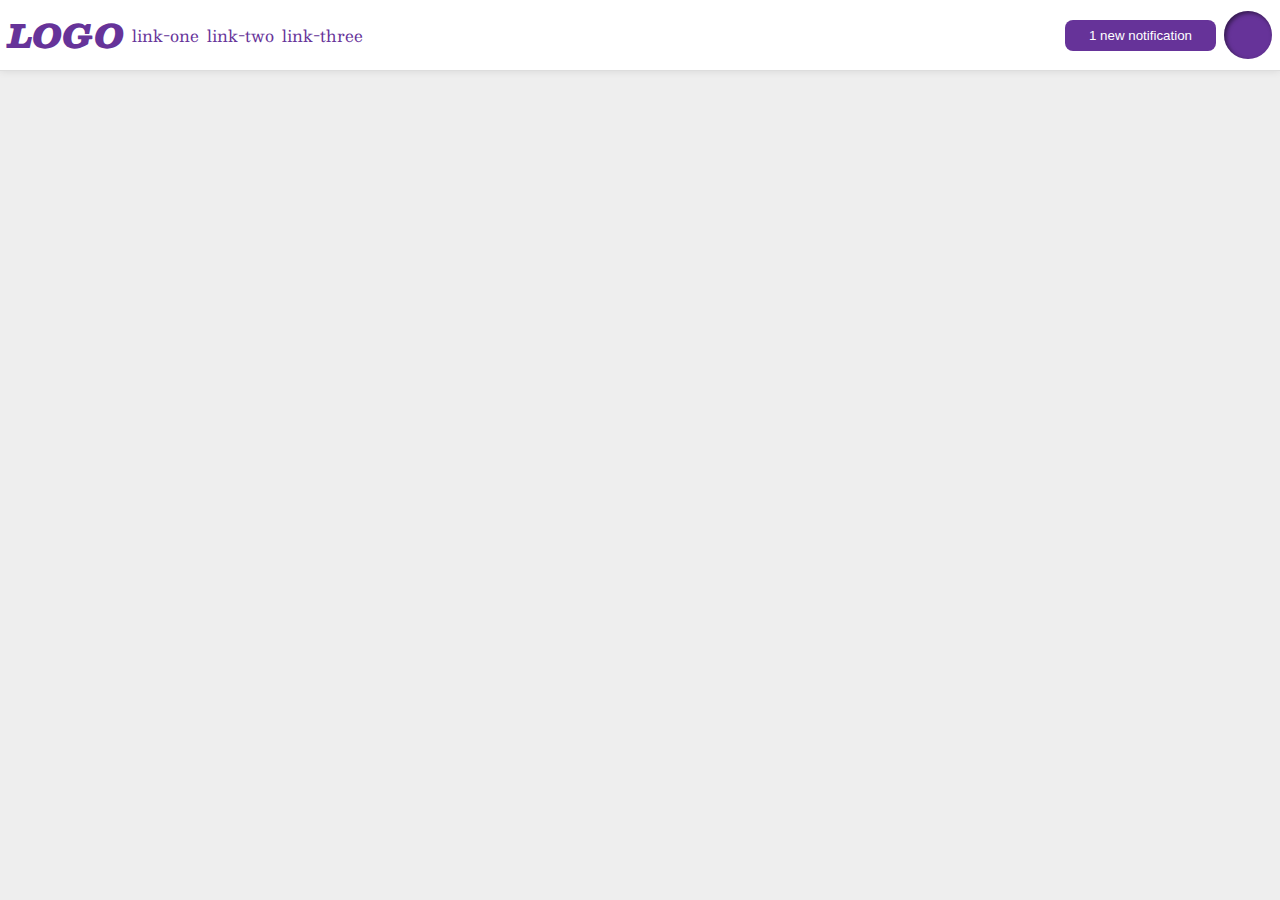
<file: flex/03-flex-header-2/index.html>
<!DOCTYPE html>
<html lang="en">
  <head>
    <meta charset="UTF-8">
    <meta http-equiv="X-UA-Compatible" content="IE=edge">
    <meta name="viewport" content="width=device-width, initial-scale=1.0">
    <title>Flex Header 2</title>
    <link rel="stylesheet" href="style.css">
  </head>
  <body>
    <div class="header">
      <div class="nav-left">
        <div class="logo">
          LOGO
        </div>
        <ul class="links">
          <li><a href="https://google.com">link-one</a></li>
          <li><a href="https://google.com">link-two</a></li>
          <li><a href="https://google.com">link-three</a></li>
        </ul>
      </div>
      <div class="nav-right">
        <button class="notifications">
          1 new notification
        </button>
        <div class="profile-image"></div>
      </div>
    </div>
  </body>
</html>
</file>
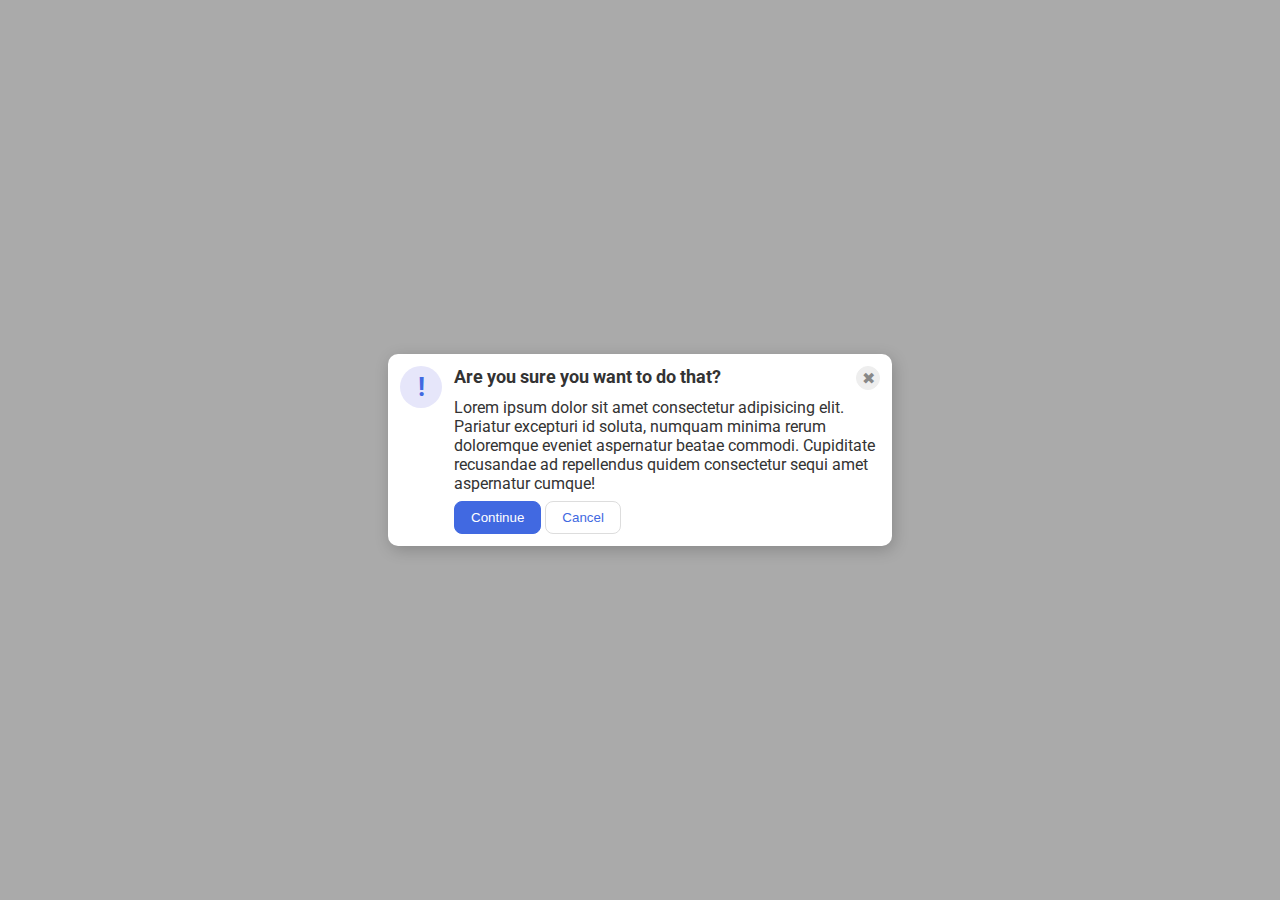
<file: flex/05-flex-modal/index.html>
<!DOCTYPE html>
<html lang="en">
  <head>
    <meta charset="UTF-8">
    <meta http-equiv="X-UA-Compatible" content="IE=edge">
    <meta name="viewport" content="width=device-width, initial-scale=1.0">
    <link rel="stylesheet" href="style.css">
    <title>Modal</title>
  </head>
  <body>
    <div class="modal">
      <div class="icon">!</div>
      <div class="block">
        <div class="header-row">
          <div class="header">Are you sure you want to do that?</div>
          <button class="close-button">✖</button>
        </div>
        <div class="text">Lorem ipsum dolor sit amet consectetur adipisicing elit. Pariatur excepturi id soluta, numquam minima rerum doloremque eveniet aspernatur beatae commodi. Cupiditate recusandae ad repellendus quidem consectetur sequi amet aspernatur cumque!</div>
        <button class="continue">Continue</button>
        <button class="cancel">Cancel</button>
      </div>
    </div>
  </body>
</html>
</file>
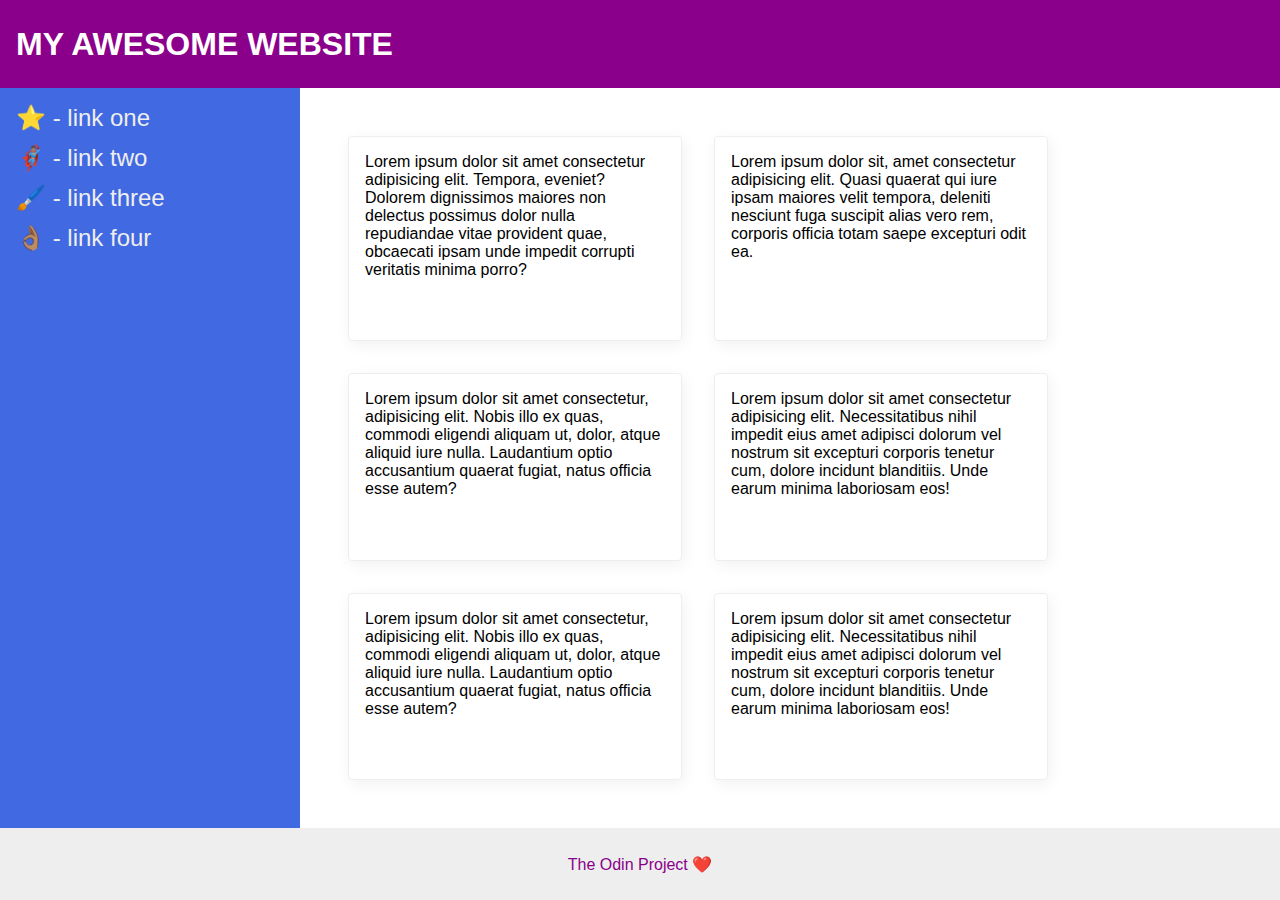
<file: flex/07-flex-layout-2/index.html>
<!DOCTYPE html>
<html lang="en">
  <head>
    <meta charset="UTF-8">
    <meta http-equiv="X-UA-Compatible" content="IE=edge">
    <meta name="viewport" content="width=device-width, initial-scale=1.0">
    <title>The Holy Grail</title>
    <link rel="stylesheet" href="style.css">
  </head>
  <body>
    <div class="header">
      MY AWESOME WEBSITE
    </div>
    <div class="main-body">
      <div class="sidebar">
        <ul>
          <li><a href="#">⭐ - link one</a></li>
          <li><a href="#">🦸🏽‍♂️ - link two</a></li>
          <li><a href="#">🖌️ - link three</a></li>
          <li><a href="#">👌🏽 - link four</a></li>
        </ul>
      </div>

      <div class="content">
        <div class="card">Lorem ipsum dolor sit amet consectetur adipisicing elit. Tempora, eveniet? Dolorem dignissimos maiores non delectus possimus dolor nulla repudiandae vitae provident quae, obcaecati ipsam unde impedit corrupti veritatis minima porro?</div>
        <div class="card">Lorem ipsum dolor sit, amet consectetur adipisicing elit. Quasi quaerat qui iure ipsam maiores velit tempora, deleniti nesciunt fuga suscipit alias vero rem, corporis officia totam saepe excepturi odit ea.</div>
        <div class="card">Lorem ipsum dolor sit amet consectetur, adipisicing elit. Nobis illo ex quas, commodi eligendi aliquam ut, dolor, atque aliquid iure nulla. Laudantium optio accusantium quaerat fugiat, natus officia esse autem?</div>
        <div class="card">Lorem ipsum dolor sit amet consectetur adipisicing elit. Necessitatibus nihil impedit eius amet adipisci dolorum vel nostrum sit excepturi corporis tenetur cum, dolore incidunt blanditiis. Unde earum minima laboriosam eos!</div>
        <div class="card">Lorem ipsum dolor sit amet consectetur, adipisicing elit. Nobis illo ex quas, commodi eligendi aliquam ut, dolor, atque aliquid iure nulla. Laudantium optio accusantium quaerat fugiat, natus officia esse autem?</div>
        <div class="card">Lorem ipsum dolor sit amet consectetur adipisicing elit. Necessitatibus nihil impedit eius amet adipisci dolorum vel nostrum sit excepturi corporis tenetur cum, dolore incidunt blanditiis. Unde earum minima laboriosam eos!</div>
      </div>
    </div>
    <div class="footer">
      The Odin Project ❤️
    </div>
  </body>
</html>
</file>
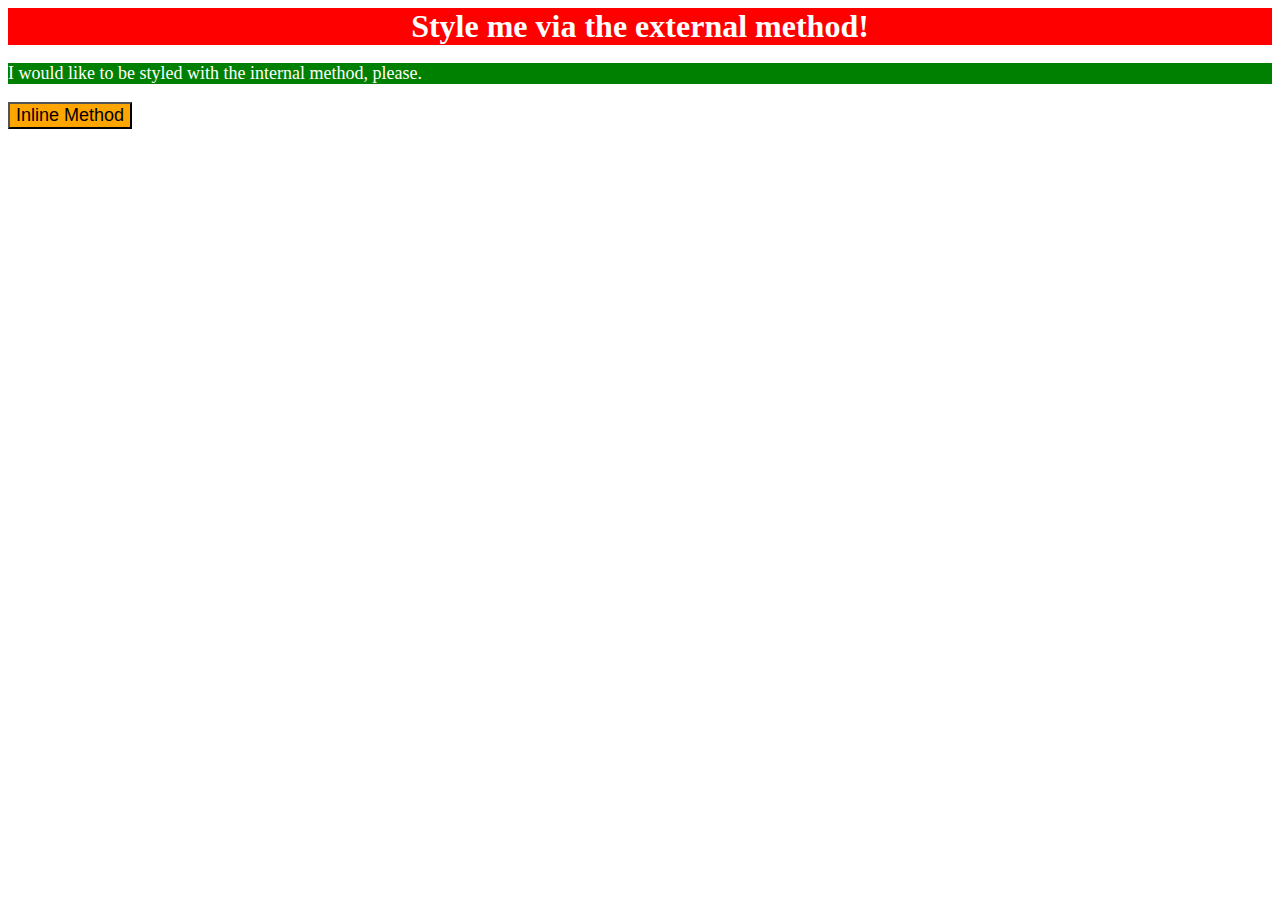
<file: foundations/01-css-methods/index.html>
<!DOCTYPE html>
<html lang="en">
  <head>
    <meta charset="UTF-8">
    <meta http-equiv="X-UA-Compatible" content="IE=edge">
    <meta name="viewport" content="width=device-width, initial-scale=1.0">
    <link rel="stylesheet" href="styles.css" type="text/css">
    <title>Methods for Adding CSS</title>

    <style>
      p {
        color: white;
        background-color: green;
        font-size: 18px;
      }
    </style>
  </head>
  <body>
    <div>Style me via the external method!</div>
    <p>I would like to be styled with the internal method, please.</p>
    <button style="background-color: orange; font-size: 18px;">Inline Method</button>
  </body>
</html>
</file>
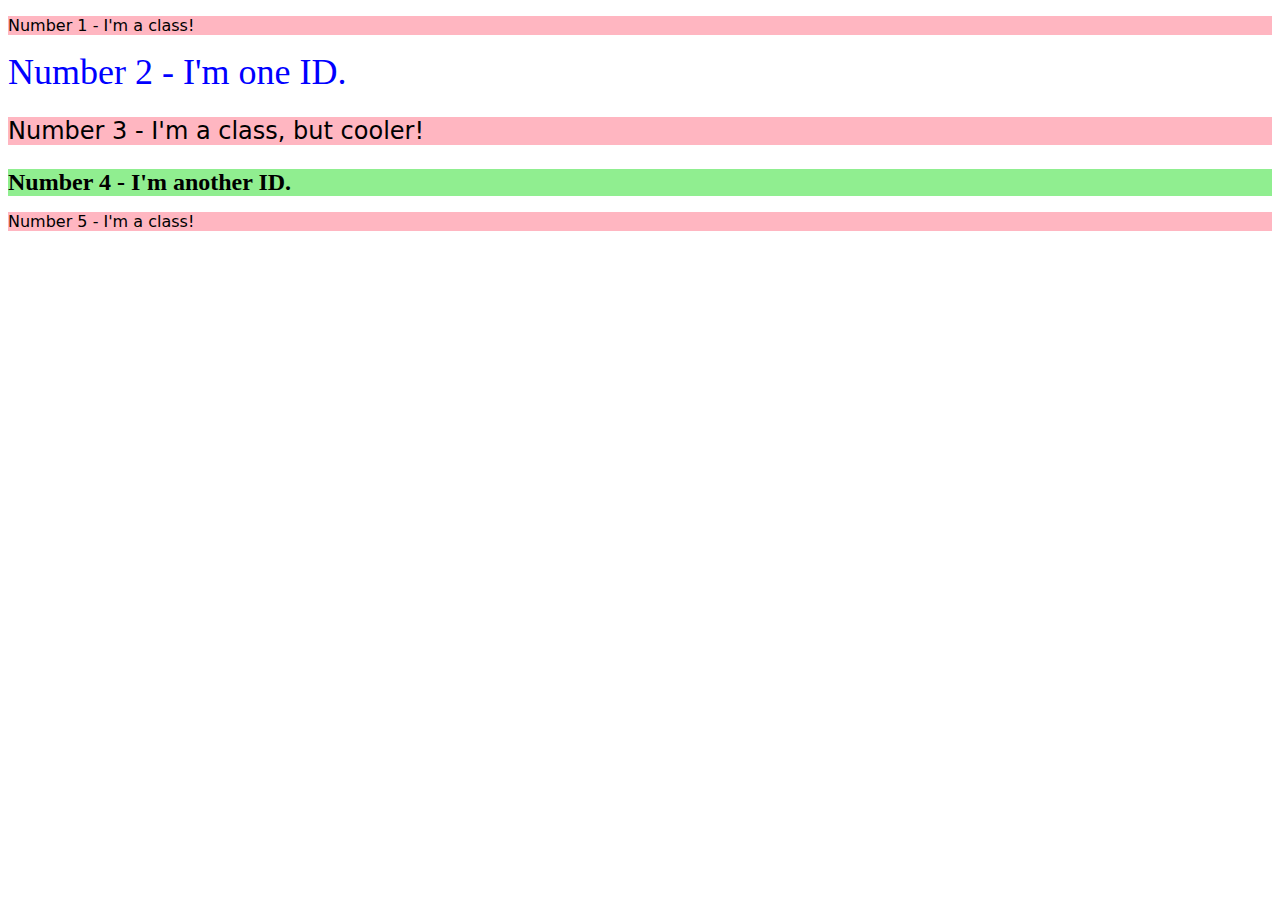
<file: foundations/02-class-id-selectors/index.html>
<!DOCTYPE html>
<html lang="en">
  <head>
    <meta charset="UTF-8">
    <meta http-equiv="X-UA-Compatible" content="IE=edge">
    <meta name="viewport" content="width=device-width, initial-scale=1.0">
    <title>Class and ID Selectors</title>
    <link rel="stylesheet" href="style.css">
  </head>
  <body>
    <p class="pink-bg">Number 1 - I'm a class!</p>
    <div id="blue-text">Number 2 - I'm one ID.</div>
    <p class="pink-bg but-cooler">Number 3 - I'm a class, but cooler!</p>
    <div id="green-bg" class="but-cooler">Number 4 - I'm another ID.</div>
    <p class="pink-bg">Number 5 - I'm a class!</p>
  </body>
</html>
</file>
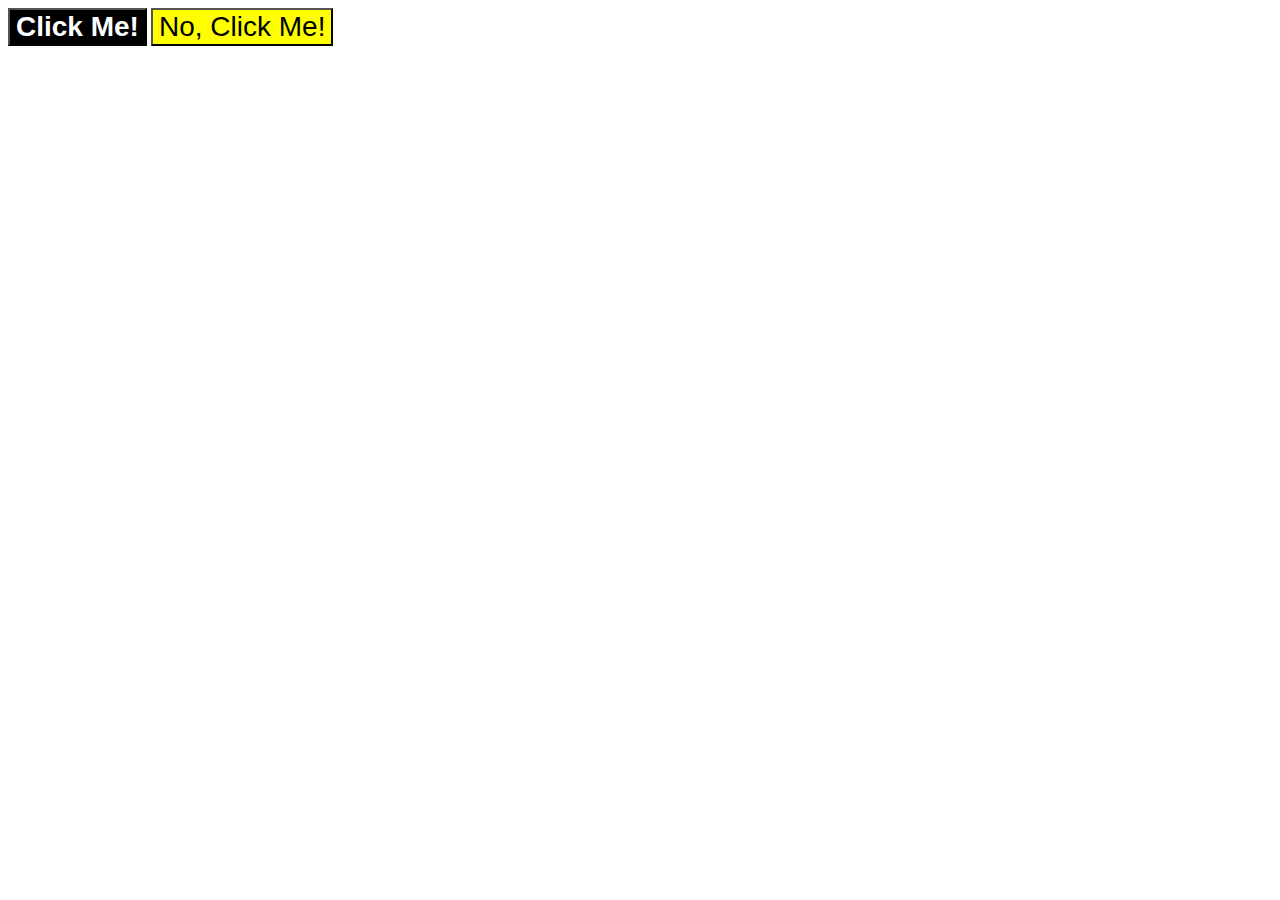
<file: foundations/03-grouping-selectors/index.html>
<!DOCTYPE html>
<html lang="en">
  <head>
    <meta charset="UTF-8">
    <meta http-equiv="X-UA-Compatible" content="IE=edge">
    <meta name="viewport" content="width=device-width, initial-scale=1.0">
    <title>Grouping Selectors</title>
    <link rel="stylesheet" href="style.css">
  </head>
  <body>
    <button class="button-1">Click Me!</button>
    <button class="button-2">No, Click Me!</button>
  </body>
</html>
</file>
<file: flex/03-flex-header-2/style.css>
/* this is some magical font-importing.  
you'll learn about it later. */
@import url('https://fonts.googleapis.com/css2?family=Besley:ital,wght@0,400;1,900&display=swap');

body {
  margin: 0;
  background: #eee;
  font-family: Besley, serif;
}

.header {
  background: white;
  border-bottom: 1px solid #ddd;
  box-shadow: 0 0 8px rgba(0,0,0,.1);

  display: flex;
  justify-content: space-between;
  padding: 8px;
}

.profile-image {
  background: rebeccapurple;
  box-shadow: inset 2px 2px 4px rgba(0,0,0,.5);
  border-radius: 50%;
  width: 48px;
  height: 48px;
}

.logo {
  color: rebeccapurple;
  font-size: 32px;
  font-weight: 900;
  font-style: italic;
}

button {
  border: none;
  border-radius: 8px;
  background: rebeccapurple;
  color: white;
  padding: 8px 24px;
}

a {
  /* this removes the line under our links */
  text-decoration: none;
  color: rebeccapurple;
}

ul {
  list-style-type: none;
  
  margin: 0;
  padding: 0;
  display: flex;
  gap: 8px;
}

.nav-left, .nav-right {
  display: flex;
  align-items: center;
  gap: 8px;
}
</file>
<file: flex/05-flex-modal/style.css>
@import url('https://fonts.googleapis.com/css2?family=Roboto:wght@400;700&display=swap');

html, body {
  height: 100%;
}

body {
  font-family: Roboto, sans-serif;
  margin: 0;
  background: #aaa;
  color: #333;
  /* I'll give you this one for free lol */
  display: flex;
  align-items: center;
  justify-content: center;
}

.modal {
  background: white;
  width: 480px;
  border-radius: 10px;
  box-shadow: 2px 4px 16px rgba(0,0,0,.2);

  padding: 12px;
  display: flex;
  gap: 12px;
}

.icon {
  color: royalblue;
  font-size: 26px;
  font-weight: 700;
  background: lavender;
  width: 42px;
  height: 42px;
  border-radius: 50%;
  display: flex;
  align-items: center;
  justify-content: center;

  flex-shrink: 0;
}

.header-row {
  display: flex;
  justify-content: space-between;
  margin-bottom: 8px;
}

.header {
  font-size: 18px;
  font-weight: bold;
}

.close-button {
  background: #eee;
  border-radius: 50%;
  color: #888;
  font-weight: 400;
  font-size: 16px;
  height: 24px;
  width: 24px;
  display: flex;
  align-items: center;
  justify-content: center;
  border: 1px solid #eee;
  padding: 0;
}

.text {
  margin-bottom: 8px;
}

button {
  cursor: pointer;
  padding: 8px 16px;
  border-radius: 8px;
}

button.continue {
  background: royalblue;
  border: 1px solid royalblue;
  color: white;
}

button.cancel {
  background: white;
  border: 1px solid #ddd;
  color: royalblue;
}
</file>
<file: flex/07-flex-layout-2/style.css>
body {
  font-family: -apple-system, BlinkMacSystemFont, 'Segoe UI', Roboto, Oxygen, Ubuntu, Cantarell, 'Open Sans', 'Helvetica Neue', sans-serif;
  margin: 0;
  min-height: 100vh;

  display: flex;
  flex-direction: column;
}

ul {
  margin: 0;
  padding: 0;
  list-style-type: none;
}

a {
  text-decoration: none;
  color: #eee;
  font-size: 24px;
}

li {
  margin-bottom: 12px;
}

.header {
  height: 72px;
  background: darkmagenta;
  color: white;

  display: flex;
  justify-content: flex-start;
  align-items: center;
  padding: 8px 16px;
  font-size: 32px;
  font-weight: 900;
}

.footer {
  height: 72px;
  background: #eee;
  color: darkmagenta;

  display: flex;
  justify-content: center;
  align-items: center;
}

.main-body {
  display: flex;
  flex: 1 1 auto;
}

.sidebar {
  width: 300px;
  background: royalblue;
  box-sizing: border-box;

  flex-shrink: 0;
  padding: 16px;
}

.content {
  display: flex;
/*   justify-content: flex-start;
  align-content: flex-start; */
  flex-wrap: wrap;
  gap: 32px;
  padding: 48px;
}

.card {
  border: 1px solid #eee;
  box-shadow: 2px 4px 16px rgba(0,0,0,.06);
  border-radius: 4px;

  width: 300px;
  /* max-height: auto;
  flex-grow: 1; */
  padding: 16px;
}
</file>
<file: foundations/01-css-methods/styles.css>
div {
    color: white;
    background-color: red;
    font-size: 32px;
    font-weight: bold;
    text-align: center;
}
</file>
<file: foundations/02-class-id-selectors/style.css>
.pink-bg {
    background-color: lightpink;
    font-family: Verdana, 'DejaVu Sans', sans-serif;
}

.but-cooler {
    font-size: 24px;
}

#blue-text {
    color: blue;
    font-size: 36px;
}

#green-bg {
    background-color: lightgreen;
    font-weight: bold;
}
</file>
<file: foundations/03-grouping-selectors/style.css>
.button-1 {
    background-color: black;
    color: white;

    font-weight: bold;
}

.button-2 {
    background-color: yellow;
    color: black;
}

.button-1, .button-2 {
    font-family: Helvetica, 'Times New Roman', sans-serif;
    font-size: 28px;
}
</file>
